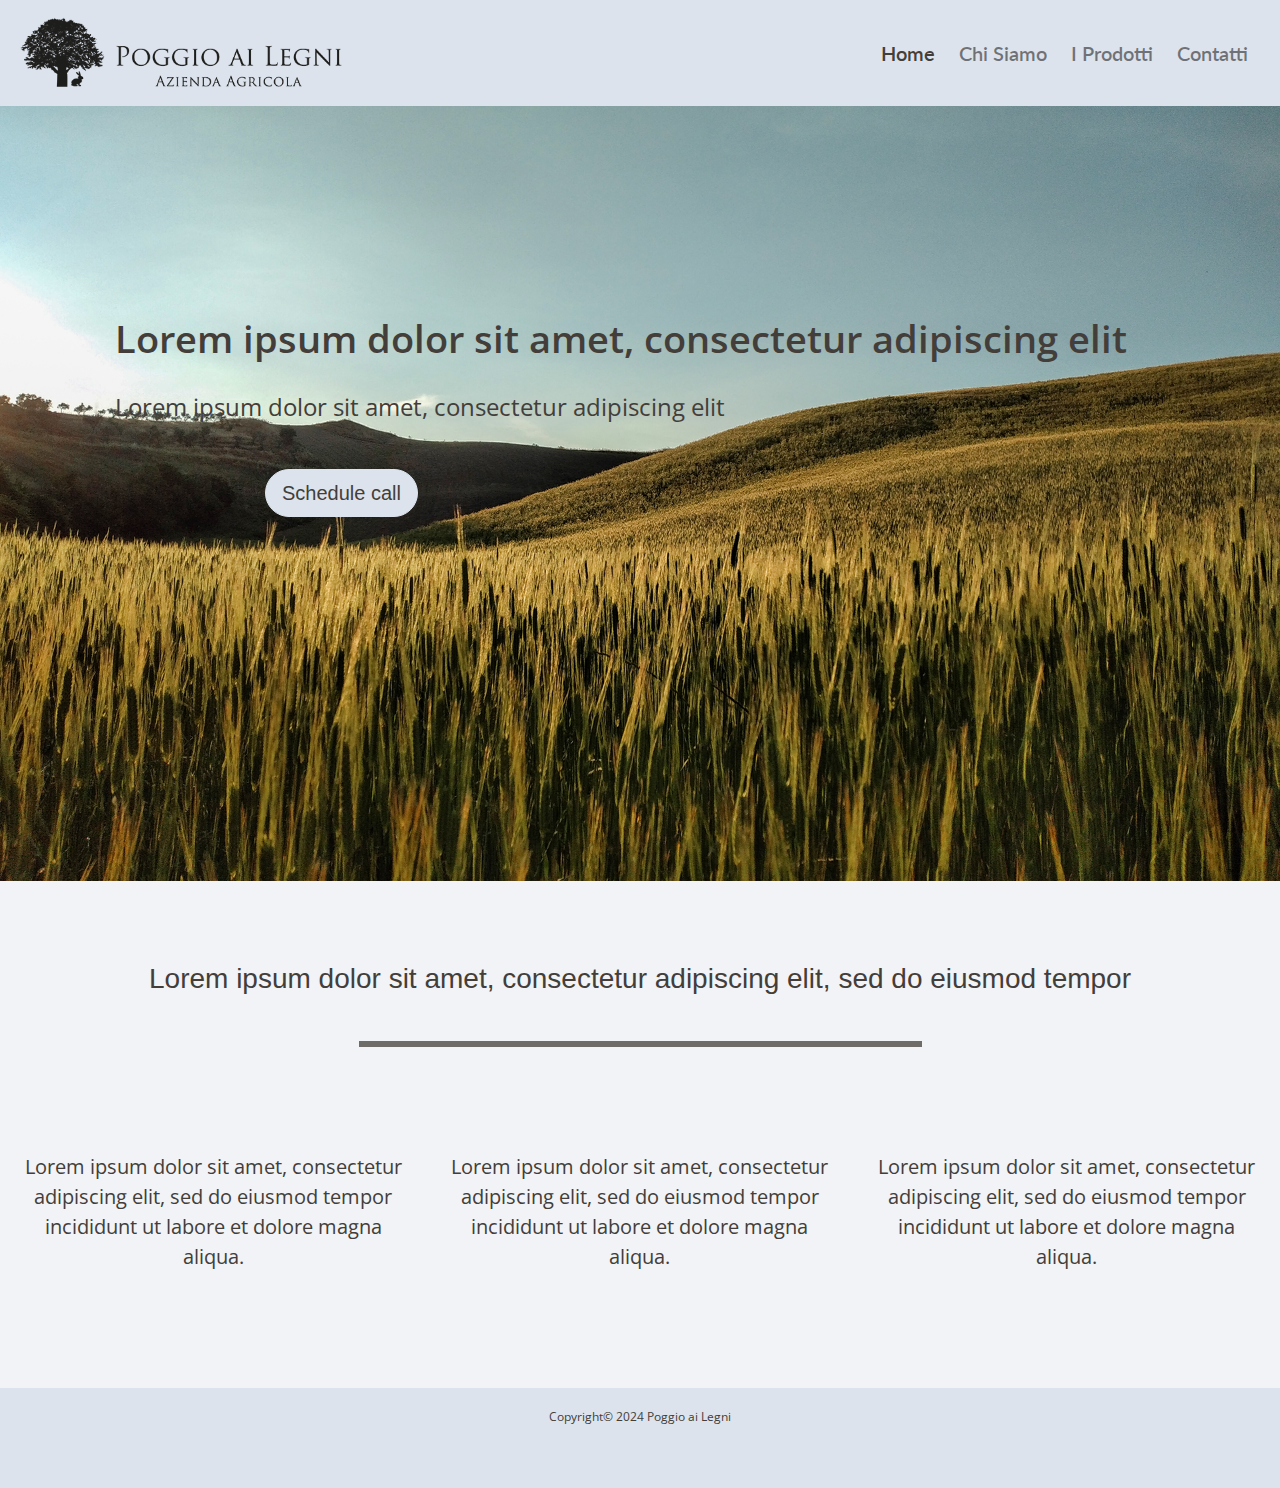
<file: index.html>
<!DOCTYPE html>
<html lang="en">
    <head>
        <meta charset="UTF-8" />
        <meta name="viewport" content="width=device-width, initial-scale=1.0" />
        <meta http-equiv="X-UA-Compatible" content="ie=edge" />
        <link rel="stylesheet" href="https://stackpath.bootstrapcdn.com/bootstrap/4.3.1/css/bootstrap.min.css" integrity="sha384-ggOyR0iXCbMQv3Xipma34MD+dH/1fQ784/j6cY/iJTQUOhcWr7x9JvoRxT2MZw1T" crossorigin="anonymous"/>
        <link rel="stylesheet" href="https://cdnjs.cloudflare.com/ajax/libs/font-awesome/5.15.1/css/all.min.css"
      integrity="sha512-+4zCK9k+qNFUR5X+cKL9EIR+ZOhtIloNl9GIKS57V1MyNsYpYcUrUeQc9vNfzsWfV28IaLL3i96P9sdNyeRssA=="
      crossorigin="anonymous" />
        <!--Favicon created courtesy of: https://gauger.io/fonticon/-->
        <link rel="icon" type="image/png" href="assets/images/favicon.ico" />
        <link rel="stylesheet" href="assets/css/style.css" />
        <title>Poggio ai Legni</title>
    </head>

    <body>
        <div id="container">

        <!--Header section: includes navbar with logo within. Navbar template from Bootstrap 4-->
        <nav class="navbar menu-bar navbar-light navbar-expand-lg">
            <!-- Logo -->
            <a class="navbar-brand logo-style" id="logo-hover" href="index.html"> <img src="assets/images/logo.png" alt="Poggio ai Legni Logo" class="logo-black" style="height: 80px;"></a>
            <!--Toggle button-->
            <button class="navbar-toggler menu-burger-icon" type="button" data-toggle="collapse" data-target="#navbarNav" aria-controls="navbarNav" aria-expanded="false" aria-label="Toggle navigation">
                <span class="navbar-toggler-icon"></span>
            </button>
        <!--Collapsible navbar content-->
            <div class="collapse navbar-collapse" id="navbarNav">
                <ul class="navbar-nav ml-auto" id="menu-hover">
                    <li class="nav-item mr-2 active">
                        <a class="nav-link menu-item" href="index.html">Home <span class="sr-only">(current)</span></a>
                    </li>
                    <li class="nav-item mr-2">
                        <a class="nav-link menu-item" href="about.html">Chi Siamo</a>
                    </li>
                    <li class="nav-item mr-2">
                        <a class="nav-link menu-item" href="services.html">I Prodotti</a>
                    </li>
                    <li class="nav-item mr-2">
                        <a class="nav-link menu-item" href="contact.html">Contatti</a>
                    </li>
                </ul>
            </div>
        </nav>

        <!--Hero image section: includes button template from bootstrap-->
        <section class="container-fluid hero-image">
            <div class="row">
                <div class="col-12">
                    <div class="statement-section">
                        <h1>Lorem ipsum dolor sit amet, consectetur adipiscing elit</h1>
                        <p>Lorem ipsum dolor sit amet, consectetur adipiscing elit</p>
                        <a class="btn btn-primary btn-lg schedule-btn schedule-btn-hover" id="btn-sm-screen" href="contact.html" role="button">Schedule call</a>
                    </div>
                </div>
            </div>
        </section>

        <!--Core features section-->
        <section class="container-fluid core-features-bg features-section container-wrapper">
            <div class="row">
                <div class="col-12">
                    <h2 class="features-title">Lorem ipsum dolor sit amet, consectetur adipiscing elit, sed do eiusmod tempor</h2>
                    <hr class="boutique-divider divider-position" id="boutique-divider-sm"/>
                </div>
            </div>
            <div class="row features-structure">
                <div class="col-12 col-md-4">
                    <div class="three-features">
                        <i class="fas fa-seedling fa-2x"></i>
                        <p>
                            Lorem ipsum dolor sit amet, consectetur adipiscing elit, sed do eiusmod tempor incididunt ut labore et dolore magna aliqua.
                        </p>
                    </div>
                </div>
                <div class="col-12 col-md-4">
                    <div class="three-features">
                        <i class="fas fa-egg fa-2x"></i>
                        <p>Lorem ipsum dolor sit amet, consectetur adipiscing elit, sed do eiusmod tempor incididunt ut labore et dolore magna aliqua.</p>
                    </div>
                </div>
                <div class="col-12 col-md-4">
                    <div class="three-features">
                        <i class="fas fa-drumstick-bite fa-2x"></i>
                        <p>
                            Lorem ipsum dolor sit amet, consectetur adipiscing elit, sed do eiusmod tempor incididunt ut labore et dolore magna aliqua.
                        </p>
                    </div>
                </div>
            </div>
        </section>

        <!-- Footer set within a container to keep it at the bottom of the page -->
        <footer id="footer">
            <div class="media-icons">
                <a href="https://www.linkedin.com/" target="_blank"><i class="fab fa-linkedin-in"></i></a>
                <a href="https://twitter.com/" target="_blank"><i class="fab fa-twitter"></i></a>
                <a href="https://www.facebook.com" target="_blank"><i class="fab fa-facebook-f"></i></a>
            </div>
            <div>
                <p>Copyright© 2024 Poggio ai Legni</p>
            </div>
        </footer>
    </div>

    <script src="https://code.jquery.com/jquery-3.3.1.slim.min.js" integrity="sha384-q8i/X+965DzO0rT7abK41JStQIAqVgRVzpbzo5smXKp4YfRvH+8abtTE1Pi6jizo" crossorigin="anonymous"></script>
    <script src="https://cdnjs.cloudflare.com/ajax/libs/popper.js/1.14.7/umd/popper.min.js" integrity="sha384-UO2eT0CpHqdSJQ6hJty5KVphtPhzWj9WO1clHTMGa3JDZwrnQq4sF86dIHNDz0W1" crossorigin="anonymous"></script>
    <script src="https://stackpath.bootstrapcdn.com/bootstrap/4.3.1/js/bootstrap.min.js" integrity="sha384-JjSmVgyd0p3pXB1rRibZUAYoIIy6OrQ6VrjIEaFf/nJGzIxFDsf4x0xIM+B07jRM" crossorigin="anonymous"></script>
    
  </body>
</html>
</file>
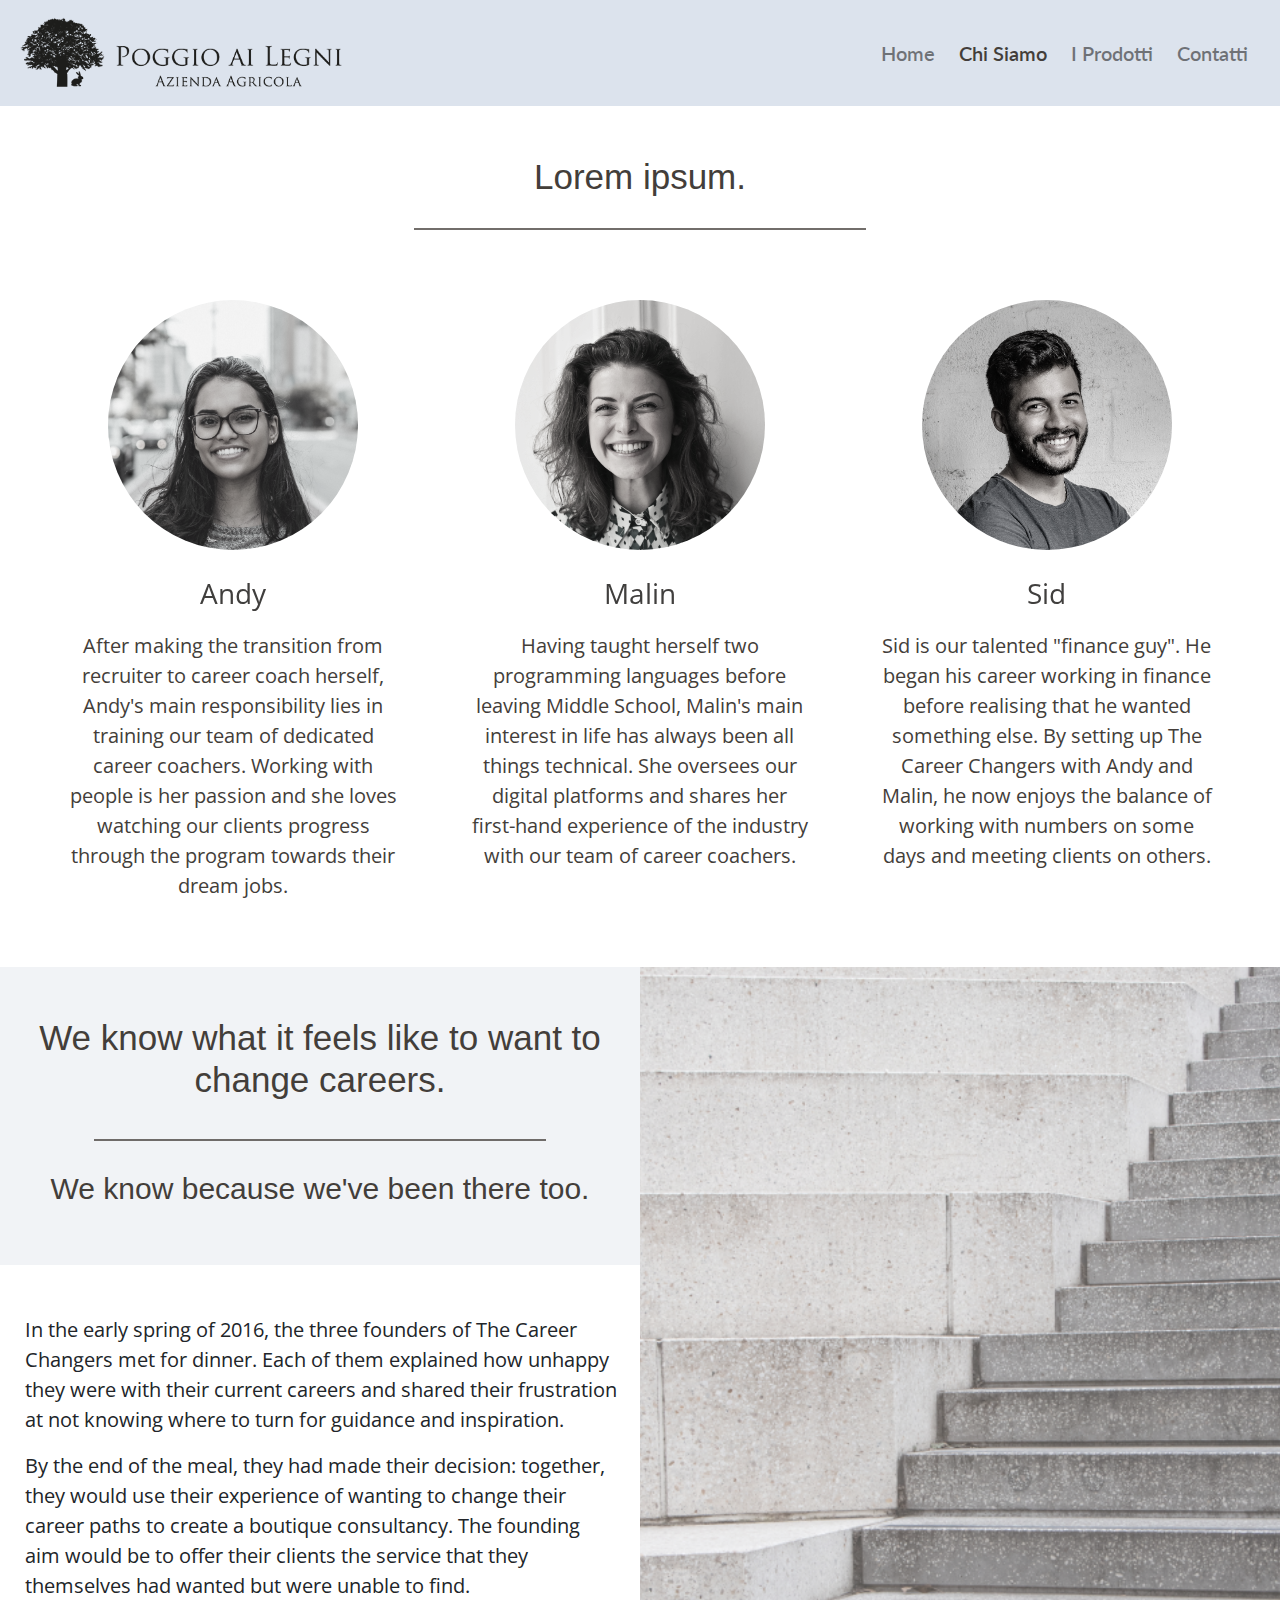
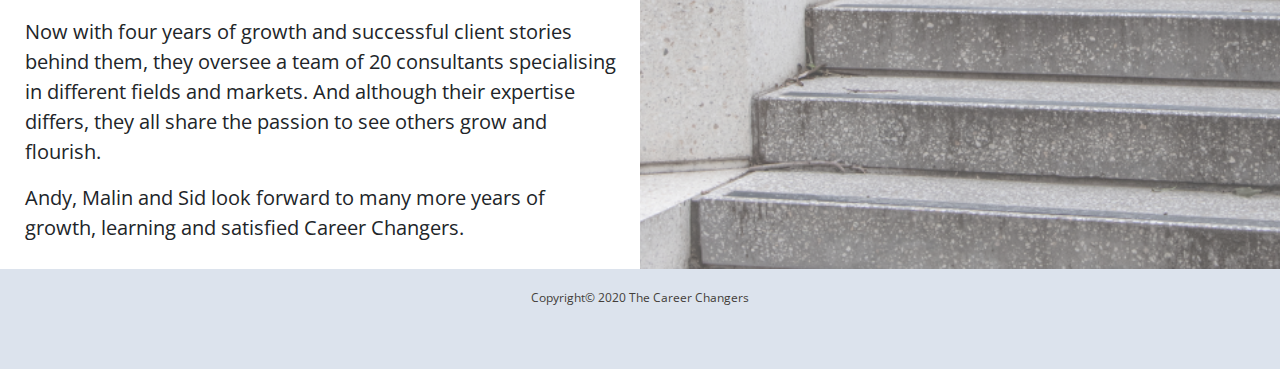
<file: about.html>
<!DOCTYPE html>
<html lang="en">
    <head>
        <meta charset="UTF-8" />
        <meta name="viewport" content="width=device-width, initial-scale=1.0" />
        <meta http-equiv="X-UA-Compatible" content="ie=edge" />
        <link rel="stylesheet" href="https://stackpath.bootstrapcdn.com/bootstrap/4.3.1/css/bootstrap.min.css" integrity="sha384-ggOyR0iXCbMQv3Xipma34MD+dH/1fQ784/j6cY/iJTQUOhcWr7x9JvoRxT2MZw1T" crossorigin="anonymous"/>
        <link rel="stylesheet" href="https://use.fontawesome.com/releases/v5.6.1/css/all.css" integrity="sha384-gfdkjb5BdAXd+lj+gudLWI+BXq4IuLW5IT+brZEZsLFm++aCMlF1V92rMkPaX4PP" crossorigin="anonymous"/>
        <!--Favicon created courtesy of: https://gauger.io/fonticon/-->
        <link rel="icon" type="image/png" href="assets/images/favicon.ico" />
        <link rel="stylesheet" href="assets/css/style.css" />
        <title>The Career Changers</title>
    </head>

    <body>
    <div id="container">

        <!--Header section: includes navbar with logo within. Navbar template from Bootstrap 4-->
        <nav class="navbar menu-bar navbar-light navbar-expand-lg">
        <!-- Logo -->
            <a class="navbar-brand logo-style" id="logo-hover" href="index.html"><img src="assets/images/logo.png" alt="Poggio ai Legni Logo" class="logo-black" style="height: 80px;"></a>
        <!--Toggle button-->
            <button class="navbar-toggler menu-burger-icon" type="button" data-toggle="collapse" data-target="#navbarNav" aria-controls="navbarNav" aria-expanded="false" aria-label="Toggle navigation">
                <span class="navbar-toggler-icon"></span>
            </button>
        <!--Collapsible navbar content-->
            <div class="collapse navbar-collapse" id="navbarNav">
                <ul class="navbar-nav ml-auto" id="menu-hover">
                    <li class="nav-item mr-2">
                        <a class="nav-link menu-item" href="index.html">Home</a>
                    </li>
                    <li class="nav-item mr-2 active">
                        <a class="nav-link menu-item" href="about.html">Chi Siamo<span class="sr-only">(current)</span></a>
                    </li>
                    <li class="nav-item mr-2">
                        <a class="nav-link menu-item" href="services.html">I Prodotti</a>
                    </li>
                    <li class="nav-item mr-2">
                        <a class="nav-link menu-item" href="contact.html">Contatti</a>
                    </li>
                </ul>
            </div>
        </nav>

        <!--Founders section: images placed in divs so they are the same size (some are landscape, others portrait)-->
        <section class="container-fluid founders-section-bg">
            <div class="row">
                <div class="col-12">
                    <h2 class="founders-title">Lorem ipsum.
                    </h2>
                    <hr class="standard-divider staircase-divider" id="founders-divider-sm"/>
                </div>
            </div>
            <div class="row founders-details" id="founders-margin-sm">
                <div class="col-12 col-lg-4">
                    <div class="founders-photos">
                        <div>
                            <div id="founder-andy">
                            </div>
                            <h3 class="founder-names">Andy</h3>
                        </div>
                        <p class="founder-details"> 
                        After making the transition from recruiter to career coach
                        herself, Andy's main responsibility lies in training our team of
                        dedicated career coachers. Working with people is her passion
                        and she loves watching our clients progress through the program
                        towards their dream jobs.</p>
                    </div>
                </div>
                <div class="col-12 col-lg-4">
                    <div class="founders-photos">
                        <div>
                            <div id="founder-malin">
                            </div>
                            <h3 class="founder-names">Malin</h3>
                        </div>
                        <p class="founder-details">
                        Having taught herself two programming languages before leaving
                        Middle School, Malin's main interest in life has always been all
                        things technical. She oversees our digital platforms and shares
                        her first-hand experience of the industry with our team of
                        career coachers.</p>
                    </div>
                </div>
                <div class="col-12 col-lg-4">
                    <div class="founders-photos">
                        <div>
                            <div id="founder-sid">
                            </div>
                            <h3 class="founder-names">Sid</h3>
                        </div>
                        <p class="founder-details"> 
                        Sid is our talented "finance guy". He began his career working
                        in finance before realising that he wanted something else. By
                        setting up The Career Changers with Andy and Malin, he now
                        enjoys the balance of working with numbers on some days and
                        meeting clients on others. </p>
                    </div>
                </div>
            </div>
        </section>

        <!--Staircase section-->
        <section class="container-fluid p-0">
            <div class="row no-gutters staircase-section">
                <div class="col-12 col-lg-6 staircase-title-bg">
                    <div class="staircase-text">
                        <div class="staircase-title" id="staircase-title-sm">
                            <h2>We know what it feels like to want to change careers.</h2>
                            <hr class="standard-divider staircase-divider" id="staircase-divider-sm"/>
                            <h3>We know because we've been there too.</h3>
                        </div>
                        <div class="staircase-info staircase-info-bg">
                            <p>
                            In the early spring of 2016, the three founders of The Career
                            Changers met for dinner. Each of them explained how unhappy
                            they were with their current careers and shared their
                            frustration at not knowing where to turn for guidance and
                            inspiration.
                            </p>
                            <p>
                            By the end of the meal, they had made their decision:
                            together, they would use their experience of wanting to change
                            their career paths to create a boutique consultancy. The
                            founding aim would be to offer their clients the service that
                            they themselves had wanted but were unable to find.
                            </p>
                            <p>
                            Now with four years of growth and successful client stories
                            behind them, they oversee a team of 20 consultants
                            specialising in different fields and markets. And although
                            their expertise differs, they all share the passion to see
                            others grow and flourish.
                            </p>
                            <p>
                            Andy, Malin and Sid look forward to many more years of growth,
                            learning and satisfied Career Changers.
                            </p>
                        </div>
                    </div>
                </div>
                <div class="col-12 col-lg-6 staircase-photo staircase-md">
                </div>
            </div>
        </section>

        <!-- Footer set within a container to keep it at the bottom of the page -->
        <footer id="footer">
            <div class="media-icons">
                <a href="https://www.linkedin.com/" target="_blank"><i class="fab fa-linkedin-in"></i></a>
                <a href="https://twitter.com/" target="_blank"><i class="fab fa-twitter"></i></a>
                <a href="https://www.facebook.com" target="_blank"><i class="fab fa-facebook-f"></i></a>
            </div>
            <div>
                <p>Copyright© 2020 The Career Changers</p>
            </div>
        </footer>
    </div>

    <script src="https://code.jquery.com/jquery-3.3.1.slim.min.js" integrity="sha384-q8i/X+965DzO0rT7abK41JStQIAqVgRVzpbzo5smXKp4YfRvH+8abtTE1Pi6jizo" crossorigin="anonymous"></script>
    <script src="https://cdnjs.cloudflare.com/ajax/libs/popper.js/1.14.7/umd/popper.min.js" integrity="sha384-UO2eT0CpHqdSJQ6hJty5KVphtPhzWj9WO1clHTMGa3JDZwrnQq4sF86dIHNDz0W1" crossorigin="anonymous"></script>
    <script src="https://stackpath.bootstrapcdn.com/bootstrap/4.3.1/js/bootstrap.min.js" integrity="sha384-JjSmVgyd0p3pXB1rRibZUAYoIIy6OrQ6VrjIEaFf/nJGzIxFDsf4x0xIM+B07jRM" crossorigin="anonymous"></script>
    
  </body>
</html>
</file>
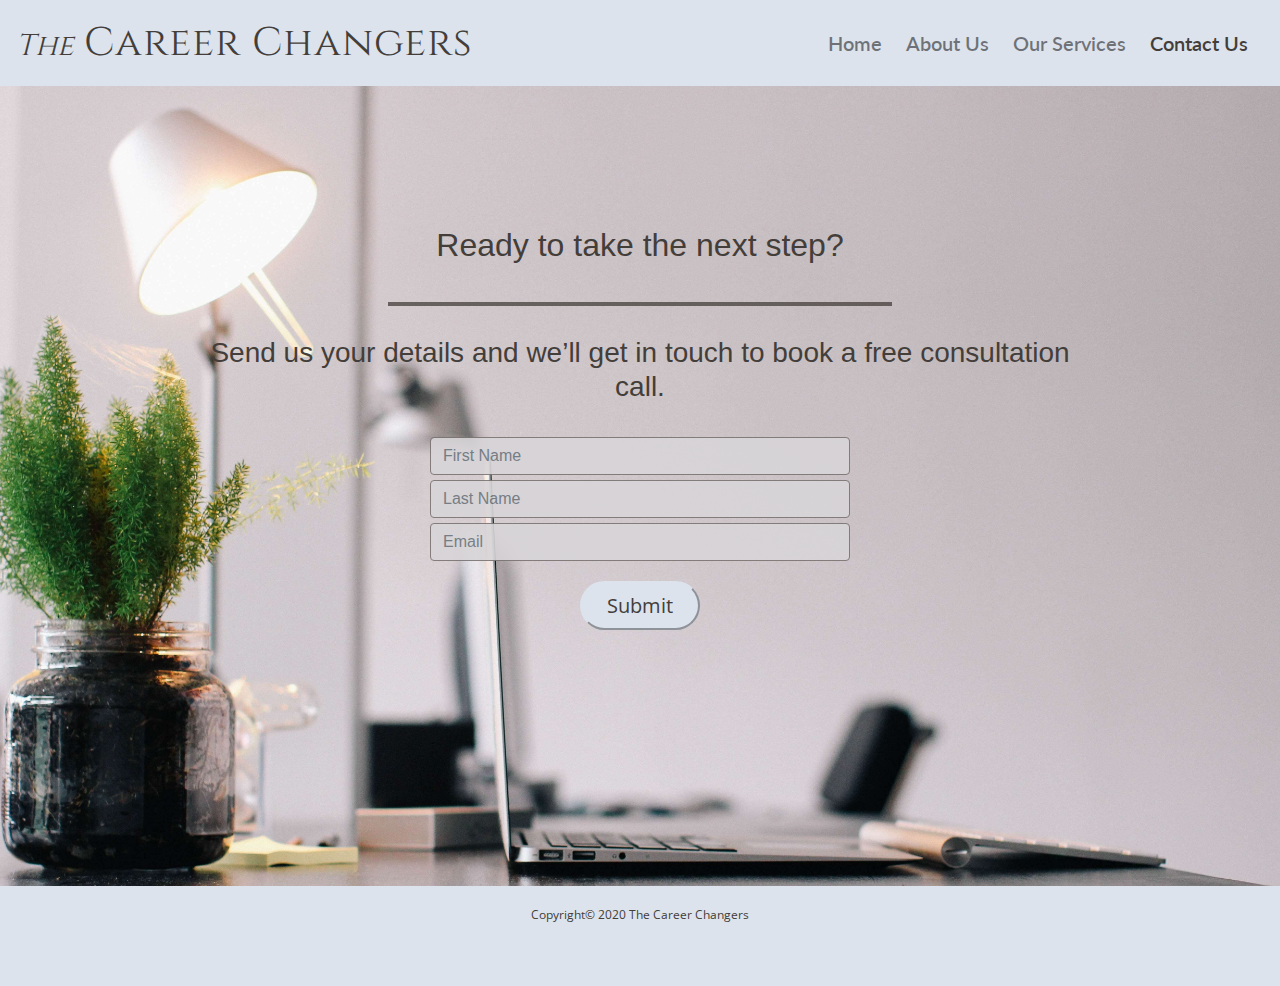
<file: contact.html>
<!DOCTYPE html>
<html lang="en">
    <head>
        <meta charset="UTF-8" />
        <meta name="viewport" content="width=device-width, initial-scale=1.0" />
        <meta http-equiv="X-UA-Compatible" content="ie=edge" />
        <link rel="stylesheet" href="https://stackpath.bootstrapcdn.com/bootstrap/4.3.1/css/bootstrap.min.css" integrity="sha384-ggOyR0iXCbMQv3Xipma34MD+dH/1fQ784/j6cY/iJTQUOhcWr7x9JvoRxT2MZw1T" crossorigin="anonymous"/>
        <link rel="stylesheet" href="https://use.fontawesome.com/releases/v5.6.1/css/all.css" integrity="sha384-gfdkjb5BdAXd+lj+gudLWI+BXq4IuLW5IT+brZEZsLFm++aCMlF1V92rMkPaX4PP" crossorigin="anonymous"/>
        <!--Favicon created courtesy of: https://gauger.io/fonticon/-->
        <link rel="icon" type="image/png" href="assets/images/favicon.ico" />
        <link rel="stylesheet" href="assets/css/style.css" />
        <title>The Career Changers</title>
    </head>

    <body>
    <div id="container">

        <!--Header section: includes navbar with logo within. Navbar template from Bootstrap 4-->
        <nav class="navbar menu-bar navbar-light navbar-expand-lg">
        <!-- Logo -->
            <a class="navbar-brand logo-style" id="logo-hover" href="index.html"><span>The</span> Career Changers</a>
        <!--Toggle button-->
            <button class="navbar-toggler menu-burger-icon" type="button" data-toggle="collapse" data-target="#navbarNav" aria-controls="navbarNav" aria-expanded="false" aria-label="Toggle navigation">
                <span class="navbar-toggler-icon"></span>
            </button>
        <!--Collapsible navbar content-->
            <div class="collapse navbar-collapse" id="navbarNav">
                <ul class="navbar-nav ml-auto" id="menu-hover">
                    <li class="nav-item mr-2">
                        <a class="nav-link menu-item" href="index.html">Home</a>
                    </li>
                    <li class="nav-item mr-2">
                        <a class="nav-link menu-item" href="about.html">About Us</a>
                    </li>
                    <li class="nav-item mr-2">
                        <a class="nav-link menu-item" href="services.html">Our Services</a>
                    </li>
                    <li class="nav-item mr-2 active">
                        <a class="nav-link menu-item" href="contact.html">Contact Us<span class="sr-only">(current)</span></a>
                    </li>
                </ul>
            </div>
        </nav>

        <!--Sign-up section-->
        <section class="container-fluid">
            <div class="row">
                <div class="col-12 contact-photo">
                    <div class="sign-up-text">
                        <div class="sign-up-titles">
                            <h2>Ready to take the next step?</h2>
                            <hr class="standard-divider contact-divider" id="contact-divider-sm"/>
                            <h3>Send us your details and we’ll get in touch to book a free consultation call.</h3>
                        </div>
        <!--Form structure from Bootstrap-->
                        <form onsubmit="alert('Thanks for your details! We will get in touch with you soon')">
                            <div class="form-group form-style">
                                <input type="text" name="first-name" id="firstname" class="form-control form-bg" placeholder="First Name" required/>
                                <input type="text" name="first-name" id="lastname" class="form-control form-bg" placeholder="Last Name" required/>
                                <input type="email" name="email" id="emailaddress" class="form-control form-bg" placeholder="Email" required/>
                            </div>
                            <input type="submit" value="Submit" class="sign-up-btn sign-up-btn-hover" id="btn-sm-screen" data-toggle="modal" data-target="#formModal" />
                        </form>
                    </div>
                </div>
            </div>
        </section>

        <!-- Footer set within a container to keep it at the bottom of the page -->
        <footer id="footer">
            <div class="media-icons">
                <a href="https://www.linkedin.com/" target="_blank"><i class="fab fa-linkedin-in"></i></a>
                <a href="https://twitter.com/" target="_blank"><i class="fab fa-twitter"></i></a>
                <a href="https://www.facebook.com" target="_blank"><i class="fab fa-facebook-f"></i></a>
            </div>
            <div>
                <p>Copyright© 2020 The Career Changers</p>
            </div>
        </footer>
    </div>

    <script src="https://code.jquery.com/jquery-3.3.1.slim.min.js" integrity="sha384-q8i/X+965DzO0rT7abK41JStQIAqVgRVzpbzo5smXKp4YfRvH+8abtTE1Pi6jizo" crossorigin="anonymous"></script>
    <script src="https://cdnjs.cloudflare.com/ajax/libs/popper.js/1.14.7/umd/popper.min.js" integrity="sha384-UO2eT0CpHqdSJQ6hJty5KVphtPhzWj9WO1clHTMGa3JDZwrnQq4sF86dIHNDz0W1" crossorigin="anonymous"></script>
    <script src="https://stackpath.bootstrapcdn.com/bootstrap/4.3.1/js/bootstrap.min.js" integrity="sha384-JjSmVgyd0p3pXB1rRibZUAYoIIy6OrQ6VrjIEaFf/nJGzIxFDsf4x0xIM+B07jRM" crossorigin="anonymous"></script>

    </body>
</html>
</file>
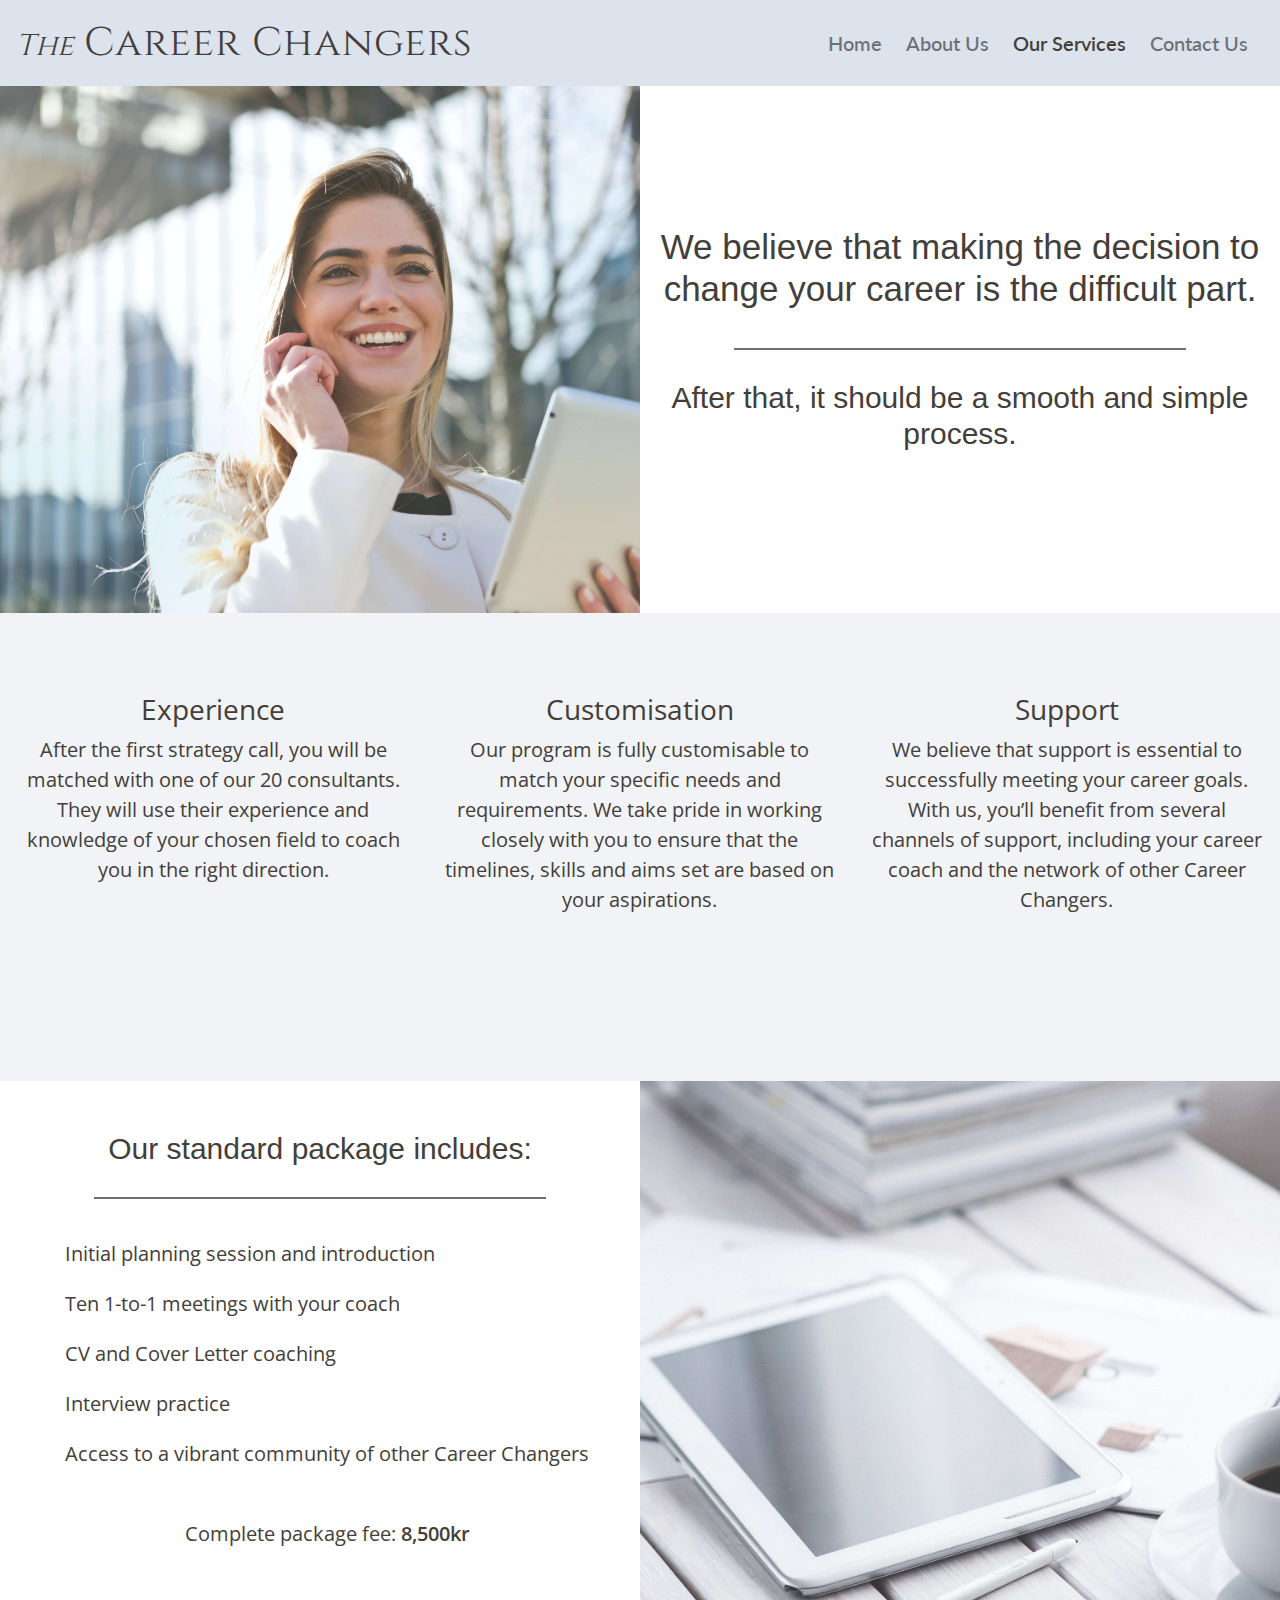
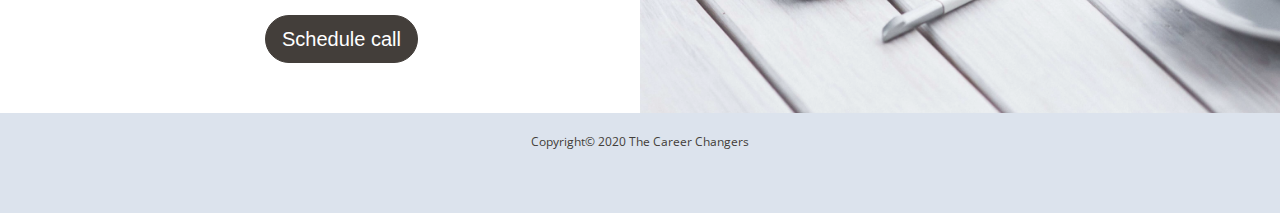
<file: services.html>
<!DOCTYPE html>
<html lang="en">
    <head>
        <meta charset="UTF-8" />
        <meta name="viewport" content="width=device-width, initial-scale=1.0" />
        <meta http-equiv="X-UA-Compatible" content="ie=edge" />
        <link rel="stylesheet" href="https://stackpath.bootstrapcdn.com/bootstrap/4.3.1/css/bootstrap.min.css" integrity="sha384-ggOyR0iXCbMQv3Xipma34MD+dH/1fQ784/j6cY/iJTQUOhcWr7x9JvoRxT2MZw1T" crossorigin="anonymous"/>
        <link rel="stylesheet" href="https://use.fontawesome.com/releases/v5.6.1/css/all.css" integrity="sha384-gfdkjb5BdAXd+lj+gudLWI+BXq4IuLW5IT+brZEZsLFm++aCMlF1V92rMkPaX4PP" crossorigin="anonymous"/>
        <!--Favicon created courtesy of: https://gauger.io/fonticon/-->
        <link rel="icon" type="image/png" href="assets/images/favicon.ico" />
        <link rel="stylesheet" href="assets/css/style.css" />
        <title>The Career Changers</title>
    </head>

    <body>
    <div id="container">

        <!--Header section: includes navbar with logo within. Navbar template from Bootstrap 4-->
        <nav class="navbar menu-bar navbar-light navbar-expand-lg">
        <!-- Logo -->
            <a class="navbar-brand logo-style" id="logo-hover" href="index.html"><span>The</span> Career Changers</a>
        <!--Toggle button-->
            <button class="navbar-toggler menu-burger-icon" type="button" data-toggle="collapse" data-target="#navbarNav" aria-controls="navbarNav" aria-expanded="false" aria-label="Toggle navigation">
                <span class="navbar-toggler-icon"></span>
            </button>
        <!--Collapsible navbar content-->
            <div class="collapse navbar-collapse" id="navbarNav">
                <ul class="navbar-nav ml-auto" id="menu-hover">
                    <li class="nav-item mr-2">
                        <a class="nav-link menu-item" href="index.html">Home</a>
                    </li>
                    <li class="nav-item mr-2">
                        <a class="nav-link menu-item" href="about.html">About Us</a>
                    </li>
                    <li class="nav-item mr-2 active">
                        <a class="nav-link menu-item" href="services.html">Our Services<span class="sr-only">(current)</span></a>
                    </li>
                    <li class="nav-item mr-2">
                        <a class="nav-link menu-item" href="contact.html">Contact Us</a>
                    </li>
                </ul>
            </div>
        </nav>

        <!--Services title section-->
        <section class="container-fluid p-0">
            <div class="row no-gutters">
                <div class="col-12 col-lg-6 services-photo">
                </div>
                <div class="col-12 col-lg-6 services-title services-title-bg services-title-md">
                    <h2> We believe that making the decision to change your career is the difficult part.</h2>
                    <hr class="standard-divider services-divider" id="staircase-divider-sm"/>
                    <h3>After that, it should be a smooth and simple process.</h3>
                </div>
            </div>
        </section>

      <!--Services features section-->
        <section class="container-fluid services-features-bg">
            <div class="row features-structure three-features-details">
                <div class="col-12 col-md-4">
                    <div class="three-features">
                        <i class="fas fa-users feature-icons"></i>
                        <h3>Experience</h3>
                        <p> After the first strategy call, you will be matched with one of our 20 consultants. 
                        They will use their experience and knowledge of your chosen field to coach you in the right 
                        direction.</p>
                    </div>
                </div>
                <div class="col-12 col-md-4">
                    <div class="three-features">
                        <i class="fas fa-user-cog feature-icons"></i>
                        <h3>Customisation</h3>
                        <p>Our program is fully customisable to match your specific needs and requirements. We 
                        take pride in working closely with you to ensure that the timelines, skills and aims set 
                        are based on your aspirations.</p>
                    </div>
                </div>
                <div class="col-12 col-md-4">
                    <div class="three-features">
                        <i class="fas fa-phone feature-icons"></i>
                        <h3>Support</h3>
                        <p>We believe that support is essential to successfully meeting your career goals. With us, 
                        you’ll benefit from several channels of support, including your career coach and the network 
                        of other Career Changers.</p>
                    </div>
                </div>
            </div>
        </section>

        <!--Package section-->
        <section>
            <div class="container-fluid package-section-bg">
                <div class="row">
                    <div class="col-12 col-lg-6 package-section">
                        <h2>Our standard package includes:</h2>
                        <hr class="standard-divider package-divider" id="package-divider-sm"/>
                        <ul>
                            <li>
                                <i class="fas fa-check"></i>Initial planning session and introduction
                            </li>
                            <li>
                                <i class="fas fa-check"></i>Ten 1-to-1 meetings with your coach
                            </li>
                            <li>
                                <i class="fas fa-check"></i>CV and Cover Letter coaching
                            </li>
                            <li>
                                <i class="fas fa-check"></i>Interview practice</li>
                            <li>
                                <i class="fas fa-check"></i>Access to a vibrant community of other Career Changers
                            </li>
                            <li class="package-fee" id="package-fee-sm">
                                <i class="fas fa-equals"></i>Complete package fee:
                                <span>8,500kr</span>
                            </li>
                        </ul>
                        <a class="btn btn-primary btn-lg package-btn package-btn-hover" id="package-btn-sm-screen" href="contact.html" role="button">Schedule call</a>
                        </div>
                    <div class="col-12 col-lg-6 package-photo">
                    </div>
                </div>
            </div>
        </section>

        <!-- Footer set within a container to keep it at the bottom of the page -->
        <footer id="footer">
            <div class="media-icons">
                <a href="https://www.linkedin.com/" target="_blank"><i class="fab fa-linkedin-in"></i></a>
                <a href="https://twitter.com/" target="_blank"><i class="fab fa-twitter"></i></a>
                <a href="https://www.facebook.com" target="_blank"><i class="fab fa-facebook-f"></i></a>
            </div>
            <div>
                <p>Copyright© 2020 The Career Changers</p>
            </div>
        </footer>
    </div>


    <script src="https://code.jquery.com/jquery-3.3.1.slim.min.js" integrity="sha384-q8i/X+965DzO0rT7abK41JStQIAqVgRVzpbzo5smXKp4YfRvH+8abtTE1Pi6jizo" crossorigin="anonymous"></script>
    <script src="https://cdnjs.cloudflare.com/ajax/libs/popper.js/1.14.7/umd/popper.min.js" integrity="sha384-UO2eT0CpHqdSJQ6hJty5KVphtPhzWj9WO1clHTMGa3JDZwrnQq4sF86dIHNDz0W1" crossorigin="anonymous"></script>
    <script src="https://stackpath.bootstrapcdn.com/bootstrap/4.3.1/js/bootstrap.min.js" integrity="sha384-JjSmVgyd0p3pXB1rRibZUAYoIIy6OrQ6VrjIEaFf/nJGzIxFDsf4x0xIM+B07jRM" crossorigin="anonymous"></script>
    
    </body>
</html>
</file>
<file: assets/css/style.css>
@import url('https://fonts.googleapis.com/css2?family=Cinzel:wght@400;700;900&display=swap');
@import url('https://fonts.googleapis.com/css2?family=Lato:wght@300&family=Open+Sans:wght@300;400&family=Raleway:wght@200;300&display=swap');

html,
body {
  margin: 0;
  padding: 0;
  height: 100%;
}

/*-------------------------------------------------------- Background colors*/
.menu-bar {
  background-color: #dce3ed;
}

.footer-bg {
  background-color: #dce3ed;
}

.core-features-bg,
.services-features-bg,
.staircase-title-bg {
  background-color: rgba(203, 211, 223, 0.28);
}

.services-title-bg .package-section-bg,
.founders-section-bg,
.staircase-info-bg {
  background-color: rgba(255, 255, 255);
}

.form-bg {
  background-color: rgba(203, 211, 223, 0.05);
  border: 0.5px solid #7a7573;
  margin-top: 5px;
  margin-bottom: 0px;
}

/*-------------------------------------------------------- Font & font styles*/

.menu-bar .logo-style {
  font-size: 40px;
  font-family: "Cinzel", cursive;
  color: #433e3a;
  letter-spacing: 1px;
  padding-right: 0;
  margin-right: 0;
}

.menu-item {
  font-family: "Lato", sans-serif;
  color: #433e3a;
  font-weight: 600;
  font-size: 20px;
  line-height: 33px;
}

.logo-style span {
  font-style: italic;
  letter-spacing: 0px;
  font-size: 30px;
  color: #433e3a;
}

.statement-section,
.features-title {
  font-family: "Open Sans", sans-serif;
  color: #433e3a;
}

.features-title {
  font-family: "Noto Sans KR", sans-serif;
  font-style: normal;
  font-weight: bold;
  font-size: 24px;
  line-height: 35px;
  color: #433e3a;
}

.statement-section h1 {
  font-weight: 600;
  font-size: 38px;
}

.statement-section p {
  font-weight: 400;
  font-size: 24px;
  line-height: 33px;
  padding-top: 20px;
}

.statement-section .schedule-btn {
  font-family: "Nato Sans Kr", sans-serif;
  color: #433e3a;
}

.three-features {
  font-weight: 400;
  font-size: 24px;
  font-family: "Open Sans", sans-serif;
  color: #433e3a;
}

footer p {
  font-size: 12px;
  font-family: "Open Sans", sans-serif;
  color: #433e3a;
}

.media-icons a i {
  color: #433e3a;
}

.staircase-info p,
.three-features p {
  font-family: "Open Sans", sans-serif;
  font-style: normal;
  font-weight: 400;
  font-size: 20px;
}

.staircase-title h2,
.services-title h2,
.founders-title {
  font-family: "Noto Sans KR", sans-serif;
  font-style: normal;
  font-weight: 400;
  color: #433e3a;
  font-size: 35px;
}

.staircase-title h3,
.services-title h3,
.package-section h2 {
  font-family: "Noto Sans KR", sans-serif;
  font-style: normal;
  font-weight: 300;
  color: #433e3a;
  font-size: 30px;
}

.features-title {
  font-family: "Noto Sans KR", sans-serif;
  font-style: normal;
  font-weight: 400;
  font-size: 28px;
  line-height: 35px;
  color: #433e3a;
}

.founder-names,
.three-features h3 {
  font-family: "Open Sans", sans-serif;
  font-style: normal;
  font-weight: 400;
  font-size: 28px;
  color: #433e3a;
}

.founder-details {
  font-family: "Open Sans", sans-serif;
  font-style: normal;
  font-weight: 400;
  font-size: 20px;
  color: #433e3a;
}

.package-section ul li {
  font-family: "Open Sans", sans-serif;
  font-style: normal;
  font-weight: 400;
  font-size: 20px;
  color: #433e3a;
}

.sign-up-text {
  font-family: "Noto Sans KR", sans-serif;
  font-style: normal;
  font-weight: 400;
  font-size: 28px;
  line-height: 35px;
  color: #433e3a;
}

.sign-up-text h3 {
  font-weight: 300;
}

/*-------------------------------------------------------- Dividers & icons*/

.standard-divider {
  width: 450px;
  height: 0px;
  margin: 0 auto;
  border: 3px solid rgba(67, 62, 58, 0.75);
}

.boutique-divider {
  width: 557px;
  height: 0px;
  margin: 0 auto;
  border: 3px solid rgba(67, 62, 58, 0.75);
}

.feature-icons {
  color: #433e3a;
  font-size: 50px;
  margin-bottom: 20px;
}

/* Media query to make design responsive on smaller screens */

@media screen and (max-width: 540px) {
  #staircase-divider-sm {
    max-width: 300px;
    border: 2px solid rgba(67, 62, 58, 0.75);
    margin-top: 30px;
    margin-bottom: 30px;
  }

  #package-divider-sm,
  #founders-divider-sm {
    max-width: 300px;
    margin: 0 auto;
    border: 1px solid rgba(67, 62, 58, 0.75);
  }

  #boutique-divider-sm {
    display: none;
  }

  #contact-divider-sm {
    text-align: center;
    max-width: 300px;
    border: 2px solid rgba(67, 62, 58, 0.75);
  }
}

/* End of media query section*/

#package-divider-sm,
#founders-divider-sm,
#staircase-divider-sm {
  margin: 0 auto;
  border: 1px solid rgba(67, 62, 58, 0.75);
}

.contact-divider {
  width: 700px;
  margin-right: 55px;
  border: 2px solid rgba(67, 62, 58, 0.75);
}

/*-------------------------------------------------------- Navbar*/

.menu-bar {
  width: 100%;
  color: #433e3a;
}

.menu-burger-icon {
  border: 0;
}

.navbar-light .navbar-nav .active > .nav-link {
  color: #433e3a;
}

.menu-item-margin {
  margin: 0px 0px 0px 0px;
}

/* Media query to make design responsive on smaller screens */

@media screen and (max-width: 540px) {
  .navbar-nav .nav-link {
    padding-left: 5px;
  }
}

@media screen and (max-width: 400px) {
  .menu-bar .logo-style {
    padding-left: 5px;
    font-size: 30px;
  }
}

/* End of media query section*/

#logo-hover:hover {
  color: #7a94bd;
}

/* Design help courtesy of my classmate Marcel Balint*/
#menu-hover:hover a:not(:hover) {
  color: #7a94bd;
}

/*-------------------------------------------------------- Footer*/

#container {
  min-height: 100%;
  position: relative;
}

#footer {
  position: absolute;
  bottom: 0;
  width: 100%;
  height: 100px;
  background: #dce3ed;
}

footer p {
  text-align: center;
  margin-bottom: 0;
  padding-bottom: 0;
}

.media-icons {
  margin: 20px 20px 5px 20px;
  letter-spacing: 5px;
  font-size: 23px;
  text-align: center;
}

.media-icons i:hover {
  color: #7a94bd;
}

/*------------------------------------------------------------------------------### index.html ### */

/*-------------------------------------------------------- Hero image section*/

.hero-image {
  background: url("../images/home.jpg");
  background-position: center;
  background-repeat: no-repeat;
  background-size: cover;
  width: 100%;
  min-height: 775px;
}

.statement-section {
  position: relative;
  align-items: center;
  justify-content: center;
  padding-top: 90px;
  margin-top: 120px;
  margin-left: 100px;
}

/* Media query to make design responsive on smaller screens */

@media screen and (max-width: 720px) {
  .hero-image {
    width: 100%;
  }

  .statement-section {
    position: relative;
    align-items: center;
    justify-content: center;
    padding-top: 90px;
    margin-top: 120px;
    margin-left: 10px;
  }
}

@media screen and (max-width: 540px) {
  .hero-image {
    width: 100%;
    margin: 0 auto;
    background-position-x: 75%;
  }

  .statement-section {
    position: relative;
    align-items: center;
    justify-content: center;
    padding-top: 20px;
    margin-top: 20px;
    margin-left: 10px;
  }

  #btn-sm-screen {
    margin-left: 0px;
    margin-top: 20px;
    background-color: #dce3ed;
    border-color: #dce3ed;
    border-radius: 30px;
  }
}

/* End of media query section*/

/*Button styling, including hover*/

.schedule-btn {
  background-color: #dce3ed;
  border-color: #dce3ed;
  border-radius: 30px;
  margin-left: 150px;
  margin-top: 30px;
}

.schedule-btn-hover:hover {
  background-color: #433e3a;
  border-color: #433e3a;
  color: #dce3ed;
}

/* Main title interaction with design help courtesy of my classmate Marcel Balint*/
.statement-section h1 {
  animation-name: moveleft;
  animation-duration: 1.5s;
  animation-timing-function: ease-out;
}

@keyframes moveleft {
  0% {
    opacity: 0;
    transform: translateX(-10rem);
  }
  80% {
    transform: translateX(0.4rem);
  }
  100% {
    opacity: 1;
    transform: translateX(0);
  }
}

/*-------------------------------------------------------- Core features section*/

.features-section {
  position: relative;
  padding-top: 80px;
  padding-bottom: 200px;
}

.features-title {
  position: absolute;
  left: 0;
  right: 0;
  text-align: center;
}

/* Media query to make design responsive on smaller screens */

@media screen and (max-width: 720px) {
  .features-section .standard-divider {
    position: relative;
    margin-top: 150px;
  }
}

@media screen and (max-width: 540px) {
  .features-section {
    padding-top: 25px;
    padding-bottom: 150px;
  }
  .features-section .features-title {
    font-weight: 600;
    margin-top: 20px;
  }

  .features-structure {
    margin-top: 80px;
  }

  .features-title {
    position: absolute;
    left: 0;
    right: 0;
    text-align: center;
    margin-left: 20px;
    margin-right: 20px;
  }
}

/* End of media query section*/

.divider-position {
  position: relative;
  margin-top: 80px;
}

.features-structure {
  padding-top: 25px;
}

.three-features {
  position: relative;
  margin-top: 80px;
  text-align: center;
}

/*------------------------------------------------------------------------------### about.html ### */

/*-------------------------------------------------------- Founders section*/

.founders-section-bg {
  padding-bottom: 50px;
}

.founders-title {
  margin: 0 auto;
  text-align: center;
  padding-top: 50px;
  padding-bottom: 30px;
}

.founder-names {
  padding-top: 20px;
}

.founders-details {
  text-align: center;
  padding-top: 40px;
  margin-left: 15px;
  margin-right: 15px;
}

.founders-details p {
  margin-top: 20px;
}

.founders-photos {
  margin-left: 20px;
  margin-right: 20px;
  padding-top: 0px;
}

.founders-photos .founder-names h3 {
  padding-top: 80px;
}

.founders-photos div {
  display: inline-block;
  background-position: center;
  background-repeat: no-repeat;
  width: 250px;
  height: 250px;
  border-radius: 50%;
  padding-top: 30px;
}

/* Media query to make design responsive on smaller screens */

@media screen and (max-width: 540px) {
  .founders-section-bg {
    padding-right: 0px;
    padding-left: 0px;
  }

  #founders-margin-sm {
    padding-right: 0px;
    padding-left: 0px;
    margin-left: 0px;
    margin-right: 0px;
  }

  .founder-names {
    margin-bottom: 0px;
  }

  .founders-photos div div {
    filter: none;
  }

  .founders-title {
    margin-left: 15px;
    margin-right: 15px;
  }
}

/*Specific media query for iPad dimensions*/
@media screen and (max-width: 770px) and (min-width: 760px) {
  .founders-section-bg {
    padding-left: 50px;
    padding-right: 50px;
  }
}

/* End of media query section*/

/*Photos individually sized to crop them to the same format*/

#founder-andy {
  background: url("../images/andy.jpg");
  background-size: 490px;
  background-position-x: 45%;
  background-position-y: 60%;
}

#founder-malin {
  background: url("../images/malin.jpg");
  background-size: 250px;
  background-position-x: 45%;
  background-position-y: 30%;
}

#founder-sid {
  background: url("../images/sid.jpg");
  background-size: 290px;
  background-position-x: 40%;
  background-position-y: 20%;
}

/*Hover function for founders photos, courtesy of Salman Abbas' answer on 05/03/17 
on StackOverflow with my own changes added: 
https://stackoverflow.com/questions/609273/convert-an-image-to-grayscale-in-html-css*/

.founders-photos div {
  filter: gray;
  -webkit-filter: grayscale(70%);
  transition: 0.5s ease-in-out;
  -moz-transition: 0.5s ease-in-out;
  -webkit-transition: 0.5s ease-in-out;
}

.founders-photos div:hover {
  -webkit-filter: grayscale(0);
  filter: none;
  transition: 0.2s ease-in-out;
  -moz-transition: 0.2s ease-in-out;
  -webkit-transition: 0.2s ease-in-out;
  text-decoration: underline;
}

/*-------------------------------------------------------- Staircase section*/

.staircase-title {
  text-align: center;
  margin-top: 50px;
  padding-bottom: 50px;
  margin-left: 30px;
  margin-right: 30px;
}

.staircase-title h2 {
  padding-bottom: 30px;
}

.staircase-title h3 {
  padding-top: 30px;
}

.standard-divider .staircase-divider {
  margin-top: 50px;
  margin-bottom: 50px;
}

.staircase-info {
  padding-left: 25px;
  padding-right: 22px;
  padding-bottom: 30px;
  padding-top: 50px;
}

.staircase-photo {
  background: url("../images/staircase.png");
  background-position: center;
  background-size: cover;
  background-repeat: no-repeat;
  width: 100%;
  padding-top: 0px;
  padding-left: 0px;
  padding-right: 0px;
  margin-top: 0px;
}

.staircase-section {
  padding-bottom: 80px;
}

/* Media query to make design responsive on smaller screens */

@media screen and (max-width: 540px) {
  #staircase-title-sm {
    padding-left: 20px;
    padding-right: 20px;
    text-align: center;
  }

  .staircase-title {
    margin: 30px 10px 30px 10px;
    padding-bottom: 0px;
  }

  .staircase-info {
    text-align: center;
    font-size: 20px;
    padding-bottom: 20px;
  }

  .staircase-photo {
    padding-top: 0px;
    padding-left: 0px;
    padding-right: 0px;
  }
}

@media screen and (max-width: 991px) {
  .staircase-title {
    margin-top: 70px;
    margin-bottom: 70px;
    padding-bottom: 0px;
  }
  .staircase-md {
    min-height: 300px;
  }
}

/*Specific media query for iPad dimensions*/
@media screen and (max-width: 770px) and (min-width: 760px) {
    .staircase-info {
        padding: 50px;
    }
}

/* End of media query section*/

/*------------------------------------------------------------------------------### services.html ### */

/*-------------------------------------------------------- Services title section*/

.services-photo {
  background: url("../images/woman-in-white-blazer-holding-tablet-computer-789822.jpg");
  opacity: 0.9;
  background-position: center;
  background-repeat: no-repeat;
  background-size: cover;
  width: 100%;
  min-height: 527px;
}

/* Media query to make design responsive on smaller screens */

@media screen and (max-width: 720px) {
  .services-photo {
    min-height: 300px;
  }
  .services-title-md {
    padding-top: 0px;
    margin-top: 0px;
  }
}

@media screen and (max-width: 992px) {
  .services-md {
    min-height: 300px;
  }

  .services-title-md {
    padding-top: 0px;
    margin-top: 0px;
  }
}
/* End of media query section*/

.services-title {
  text-align: center;
  margin-top: 140px;
  padding-bottom: 50px;
  padding-right: 30px;
}

.services-title h2 {
  padding-bottom: 30px;
  margin-left: 15px;
  margin-right: 15px;
}

.services-title h3 {
  padding-top: 30px;
  margin-left: 15px;
  margin-right: 15px;
}

.standard-divider .services-divider {
  margin-top: 50px;
  margin-bottom: 50px;
}

/*-------------------------------------------------------- Services features section*/

.three-features-details {
  padding-top: 0px;
  padding-bottom: 150px;
}

/*-------------------------------------------------------- Package section*/

.package-photo {
  background: url("../images/desk_tablet.jpg");
  opacity: 0.9;
  background-position: center;
  background-size: cover;
  background-repeat: no-repeat;
  width: 100%;
  min-height: 543px;
  padding-top: 0px;
  padding-left: 0px;
  padding-right: 0px;
  margin-top: 0px;
}

.package-section {
  margin-top: 50px;
}

.package-section h2 {
  text-align: center;
  margin-bottom: 30px;
}

.package-section ul {
  margin-top: 30px;
}

.package-section i {
  margin-right: 10px;
}

.package-section .package-fee {
  margin-left: 120px;
  padding-top: 20px;
  line-height: 70px;
}

.package-section span {
  font-weight: 600;
}

/*Custom bullet point icons styling courtesy of:
https://hollypryce.com/font-awesome-bullet-points/ */

.package-section ul li {
  list-style-type: none;
  text-align: left;
  padding: 0 10px 0 0;
  line-height: 50px;
}

.package-section a {
  text-align: center;
  align-content: center;
  margin-bottom: 150px;
}

.package-btn {
  background-color: #433e3a;
  border-color: #433e3a;
  border-radius: 30px;
  margin-left: 250px;
  margin-top: 30px;
}

.package-btn-hover:hover {
  background-color: #dce3ed;
  border-color: #dce3ed;
  color: #433e3a;
}

/* Media query to make design responsive on smaller screens */

@media screen and (max-width: 540px) {
  .package-section ul {
    text-align: center;
    padding-left: 5px;
    padding-right: 5px;
  }

  .package-section ul li {
    line-height: 45px;
    margin-left: 20px;
  }

  #package-btn-sm-screen {
    background-color: #433e3a;
    border-color: #433e3a;
    border-radius: 30px;
    margin-left: 100px;
    margin-top: 30px;
    margin-bottom: 50px;
  }

  .services-photo,
  .package-photo {
    min-height: 300px;
  }

  #package-fee-sm {
    text-align: center;
    margin-left: 15px;
    line-height: 50px;
  }
}

/*Specific media query for iPad Pro dimensions*/

@media screen and (max-width: 1025px) {
  .package-section .package-fee {
    margin-left: 10px;
  }
}
/* End of media query section*/

/*------------------------------------------------------------------------------### contact.html ### */

.contact-photo {
  background: url("../images/desk.jpg");
  background-position: center;
  background-size: cover;
  background-repeat: no-repeat;
  width: 100%;
  min-height: 100vh;
  padding-top: 0px;
  padding-left: 0px;
  padding-right: 0px;
  margin-top: 0px;
}

.sign-up-text {
  position: static;
  margin-left: 700px;
  margin-top: 90px;
}

.sign-up-titles {
  margin-right: 270px;
}

.sign-up-text h2 {
  padding-bottom: 30px;
}

.sign-up-text h3 {
  padding-top: 30px;
  padding-right: 0px;
}

.contact-divider {
  margin-right: 0 auto;
  width: 420px;
}

.sign-up-btn {
  font-family: "Open Sans", sans-serif;
  color: #433e3a;
  font-size: 20px;
  line-height: 35px;
  padding: 5px 25px 5px 25px;
  background-color: #dce3ed;
  border-color: #dce3ed;
  border-radius: 30px;
  margin-left: 150px;
  margin-top: 20px;
}

/* Contact form */
.form-style {
  padding-top: 20px;
  padding-bottom: 0px;
  margin-left: 0px;
  text-align: center;
  width: 420px;
}

form .sign-up-btn {
  margin-left: 0px;
}

/*Sign-up button hover function*/

.sign-up-btn-hover:hover {
  background-color: #433e3a;
  border-color: #433e3a;
  color: #dce3ed;
}

/* Media query to make design responsive on smaller screens */

@media screen and (max-width: 540px) {
  .contact-photo {
    background-position-x: 53%;
  }

  .sign-up-text {
    position: static;
    text-align: center;
    padding-top: 50px;
    margin-left: 20px;
    margin-right: 20px;
  }

  .sign-up-titles {
    margin-right: 30px;
  }

  .form-style {
    width: 320px;
  }
}

@media screen and (max-width: 720px) {
  .sign-up-text {
    position: static;
    text-align: center;
    padding-top: 50px;
    margin-left: 0px;
    margin-right: 0px;
  }
  .sign-up-btn {
    text-align: center;
    margin-left: 0px;
  }
  .contact-divider {
    width: 500px;
  }
  .form-style {
    margin: 0 auto;
  }

  .sign-up-titles {
    margin-right: 0px;
  }
}

@media screen and (max-width: 1300px) {
  .sign-up-text {
    position: static;
    text-align: center;
    padding-top: 50px;
    margin-left: 0px;
    margin-right: 0px;
  }

  .sign-up-btn {
    text-align: center;
    margin-left: 0px;
  }

  .contact-divider {
    width: 500px;
    margin: 0 auto;
  }
  .form-style {
    margin: 0 auto;
  }

  .sign-up-titles {
    margin-right: 0px;
  }
}

/*Specific media queries on certain screens*/

@media screen and (max-width: 1300px) and (min-width: 1000px) {
  .form-bg {
    background-color: #d8d5d8;
    opacity: 90%;
  }
  .contact-photo {
    height: 100vh;
  }
}

@media screen and (max-width: 1300px) and (min-width: 770px) {
  .sign-up-text h3 {
    margin-left: 100px;
    margin-right: 100px;
    padding-left: 100px;
    padding-right: 100px;
  }
}

@media screen and (max-width: 770px) and (min-width: 760px) {
  .form-bg {
    background-color: #d8d5d8;
    opacity: 90%;
  }
  .sign-up-text {
    padding-top: 0px;
    margin-top: 50px;
  }

  .sign-up-text h3 {
    margin-left: 80px;
    margin-right: 80px;
  }
}

/*Specific media query added to keep the divider in the right position on XL screens*/
@media screen and (min-width: 1300px) {
    .contact-divider {
    width: 500px;
    margin-left: 0px;
  }
}

/* End of media query section*/
</file>
